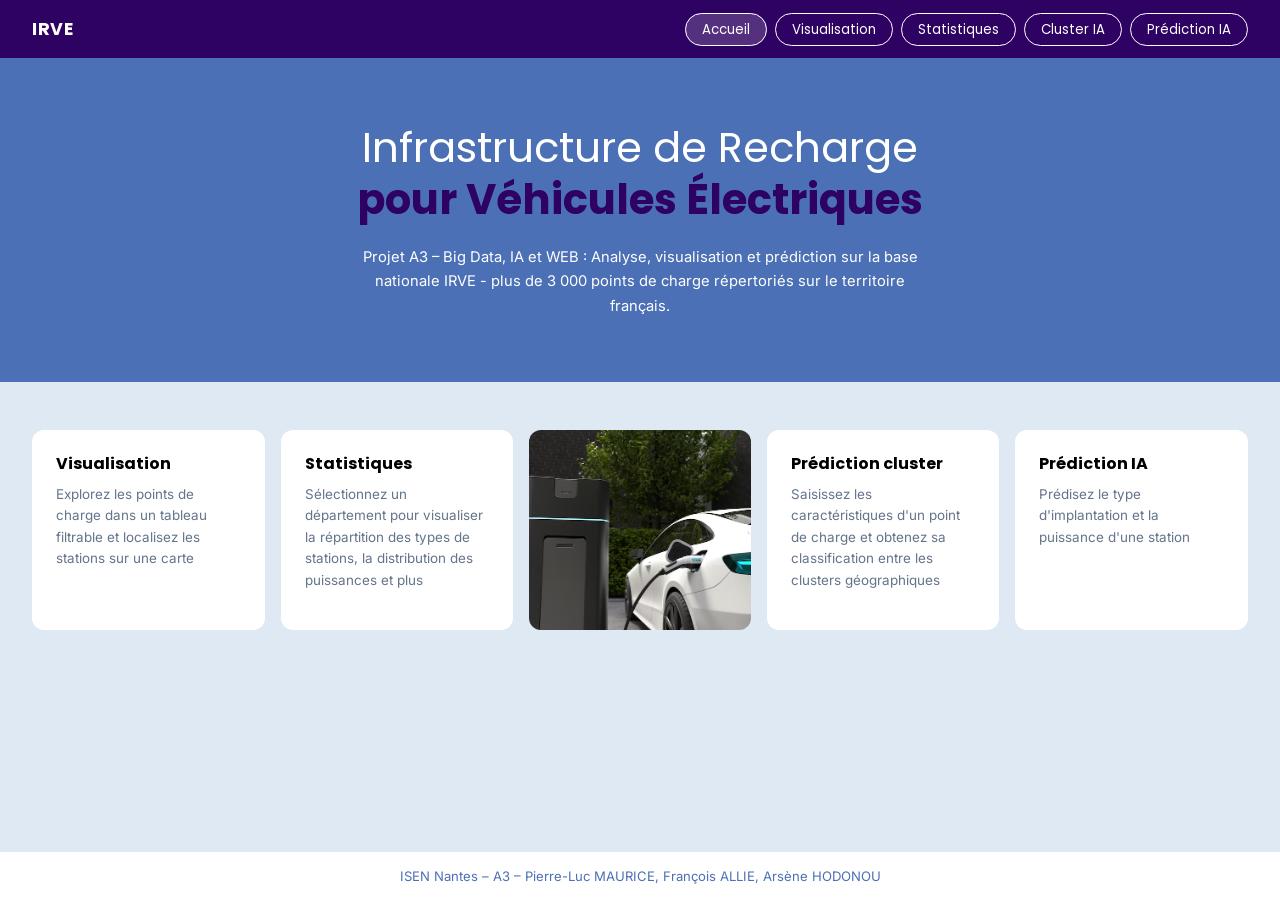
<file: front/accueil/accueil.html>
<!DOCTYPE html>
<html lang="fr">
<head>
  <meta charset="UTF-8" />
  <meta name="viewport" content="width=device-width, initial-scale=1.0" />
  <title>IRVE - Infrastructure de Recharge pour Véhicules Électriques</title>
  <link rel="preconnect" href="https://fonts.googleapis.com" />
  <link rel="preconnect" href="https://fonts.gstatic.com" crossorigin />
  <link href="https://fonts.googleapis.com/css2?family=Poppins:wght@400;700&family=Inter:wght@400&display=swap" rel="stylesheet" />
  <link rel="stylesheet" href="accueil.css" />
</head>
<body>

  <!-- ===== NAVIGATION ===== -->
  <nav class="navbar">
    <span class="navbar-logo">IRVE</span>
    <ul class="navbar-links">
      <li><a href="accueil .html" class="active">Accueil</a></li>
      <li><a href="../visualisation/visualisation.html">Visualisation</a></li>
      <li><a href="../statistiques/statistiques.html">Statistiques</a></li>
      <li><a href="../cluster/cluster.html">Cluster IA</a></li>
      <li><a href="../prediction/prediction.html">Prédiction IA</a></li>
    </ul>
  </nav>

  <!-- ===== HERO ===== -->
  <header class="hero">
    <h1>Infrastructure de Recharge<br>
      <span class="hero-subtitle">pour Véhicules Électriques</span>
    </h1>
    <p class="hero-description">
      Projet A3 – Big Data, IA et WEB : Analyse, visualisation et prédiction
      sur la base nationale IRVE - plus de 3 000 points de charge répertoriés
      sur le territoire français.
    </p>
  </header>

  <!-- ===== CARTES FONCTIONNALITÉS ===== -->
  <!-- Structure : carte | carte | image | carte | carte (une seule ligne) -->
  <main class="cards-section">
    <div class="cards-row">

        <div class="card" onclick="window.location.href='../visualisation/visualisation.html'" style="cursor: pointer;">
          <h3 class="card-title">Visualisation</h3>
          <p class="card-description">
            Explorez les points de charge dans un tableau filtrable
            et localisez les stations sur une carte
          </p>
          <a></a>
        </div>

        <div class="card" onclick="window.location.href='../statistiques/statistiques.html'" style="cursor: pointer;">
          <h3 class="card-title">Statistiques</h3>
          <p class="card-description">
            Sélectionnez un département pour visualiser la répartition
            des types de stations, la distribution des puissances et plus
          </p>
          <a></a>
        </div>

      <div class="card-image">
        <img src="../img/img_accueil.png"
             alt="Voiture électrique en charge" />
      </div>

        <div class="card" onclick="window.location.href='../cluster/cluster.html'" style="cursor: pointer;">
          <h3 class="card-title">Prédiction cluster</h3>
          <p class="card-description">
            Saisissez les caractéristiques d'un point de charge et obtenez
            sa classification entre les clusters géographiques
          </p>
          <a></a>
        </div>

        <div class="card" onclick="window.location.href='../prediction/prediction.html'" style="cursor: pointer;">
          <h3 class="card-title">Prédiction IA</h3>
          <p class="card-description">
            Prédisez le type d'implantation et la puissance d'une station
          </p>
          <a></a>
        </div>

    </div>
  </main>

  <!-- ===== FOOTER ===== -->
  <footer class="footer">
    <p>ISEN Nantes – A3 – Pierre-Luc MAURICE, François ALLIE, Arsène HODONOU</p>
  </footer>

</body>
</html>
</file>
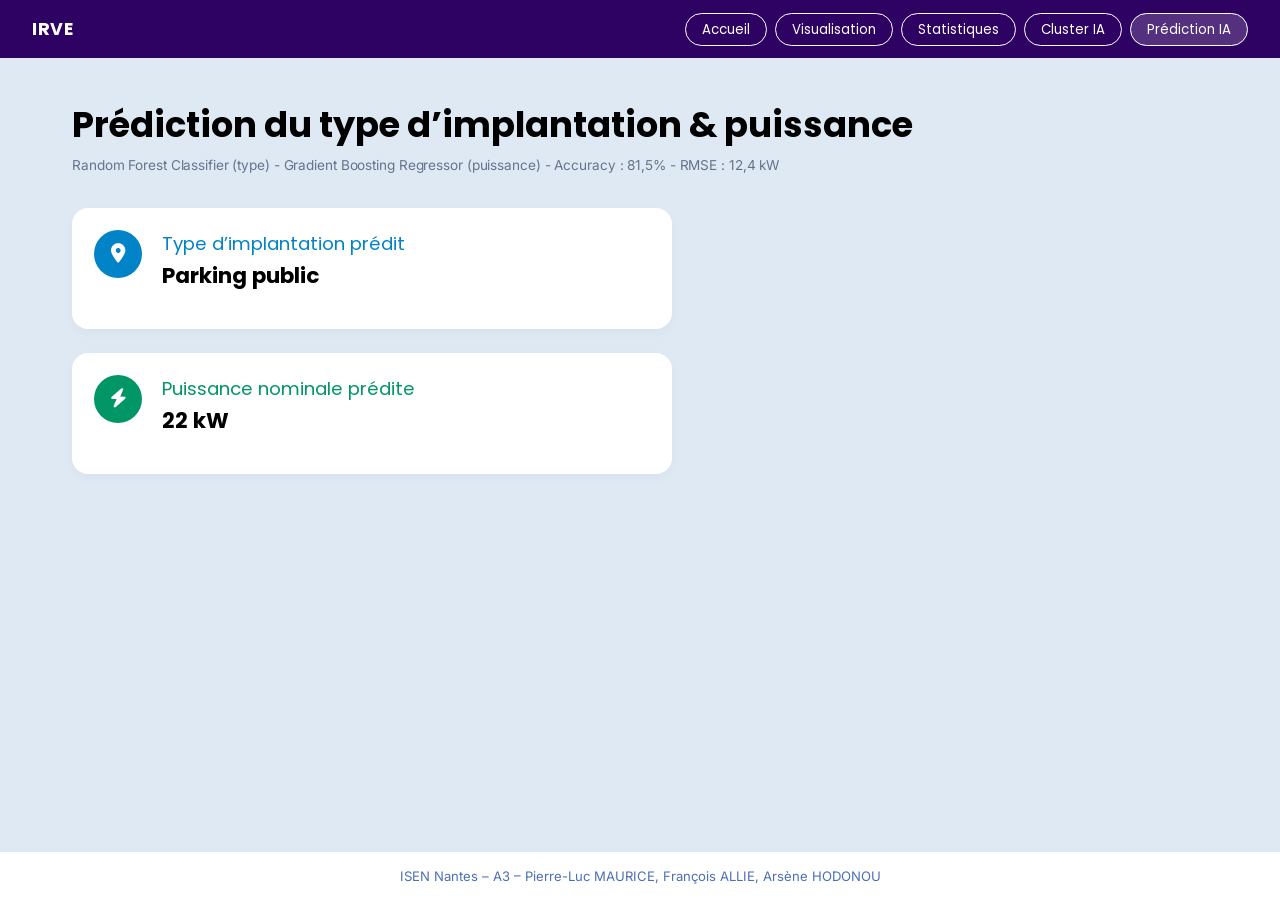
<file: front/prediction/prediction.html>
<!DOCTYPE html>
<html lang="fr">
<head>
  <meta charset="UTF-8" />
  <meta name="viewport" content="width=device-width, initial-scale=1.0" />
  <title>IRVE – Infrastructure de Recharge pour Véhicules Électriques</title>
  <link rel="preconnect" href="https://fonts.googleapis.com" />
  <link rel="preconnect" href="https://fonts.gstatic.com" crossorigin />
  <link href="https://fonts.googleapis.com/css2?family=Poppins:wght@400;700&family=Inter:wght@400&display=swap" rel="stylesheet" />
  <link rel="stylesheet" href="prediction.css" />
</head>
<body>

  <!-- ===== NAVIGATION ===== -->
  <nav class="navbar">
    <span class="navbar-logo">IRVE</span>
    <ul class="navbar-links">
      <li><a href="../accueil/accueil.html">Accueil</a></li>
      <li><a href="../visualisation/visualisation.html">Visualisation</a></li>
      <li><a href="../statistiques/statistiques.html">Statistiques</a></li>
      <li><a href="../cluster/cluster.html">Cluster IA</a></li>
      <li><a href="../prediction/prediction.html" class="active">Prédiction IA</a></li>
    </ul>
  </nav>

<link rel="stylesheet" href="https://cdnjs.cloudflare.com/ajax/libs/font-awesome/6.4.0/css/all.min.css" />

  <main class="main-container">
    
    <header class="page-header">
      <h1>Prédiction du type d’implantation & puissance</h1>
      <p class="subtitle">
        Random Forest Classifier (type) - Gradient Boosting Regressor (puissance) - 
        <span class="metric">Accuracy : 81,5%</span> - <span class="metric">RMSE : 12,4 kW</span>
      </p>
    </header>

    <section class="cards-section">
      
      <div class="card">
        <div class="card-icon blue-icon">
          <i class="fa-solid fa-location-dot"></i>
        </div>
        <div class="card-content">
          <div class="card-header-row">
            <h2 class="card-title text-blue">Type d’implantation prédit</h2>
          </div>
          <p class="card-value">Parking public</p>
        </div>
      </div>

      <div class="card">
        <div class="card-icon green-icon">
          <i class="fa-solid fa-bolt"></i>
        </div>
        <div class="card-content">
          <div class="card-header-row">
            <h2 class="card-title text-green">Puissance nominale prédite</h2>
          </div>
          <p class="card-value">22 kW</p>
        </div>
      </div>

    </section>
  </main>


  <!-- ===== FOOTER ===== -->
  <footer class="footer">
    <p>ISEN Nantes – A3 – Pierre-Luc MAURICE, François ALLIE, Arsène HODONOU</p>
  </footer>

  <script src="../env.js"></script>
  <script src="prediction.js"></script>

  </body>
</file>
<file: front/accueil/accueil.css>
/* ============================================================
   IMPORTS GOOGLE FONTS
   Poppins (titres) + Inter (corps de texte)
   ============================================================ */
@import url('https://fonts.googleapis.com/css2?family=Poppins:wght@400;700&family=Inter:wght@400&display=swap');

/* ============================================================
   RESET & BASE
   ============================================================ */
*, *::before, *::after {
  margin: 0;
  padding: 0;
  box-sizing: border-box;
}

body {
  font-family: 'Inter', sans-serif;
  background-color: #DEE9F4;
  color: #000000;
  min-height: 100vh;
  display: flex;
  flex-direction: column;
}

/* ============================================================
   NAVBAR
   ============================================================ */
.navbar {
  background-color: #2E0263;
  height: 58px;
  display: flex;
  align-items: center;
  justify-content: space-between;
  padding: 0 2rem;
  position: sticky;
  top: 0;
  z-index: 100;
}

.navbar-logo {
  font-family: 'Poppins', sans-serif;
  font-weight: 700;
  color: #FFFFFF;
  font-size: 1.1rem;
  letter-spacing: 0.5px;
}

.navbar-links {
  list-style: none;
  display: flex;
  gap: 8px;
}

.navbar-links a {
  font-family: 'Poppins', sans-serif;
  font-weight: 400;
  color: #FFFFFF;
  text-decoration: none;
  font-size: 0.83rem;
  padding: 6px 16px;
  border: 1.5px solid #FFFFFF;
  border-radius: 20px;
  transition: background-color 0.2s ease;
}

.navbar-links a:hover,
.navbar-links a.active {
  background-color: rgba(255, 255, 255, 0.18);
}

/* ============================================================
   HERO
   ============================================================ */
.hero {
  background-color: #4C70B5;
  padding: 4rem 2rem;
  text-align: center;
}

.hero h1 {
  font-family: 'Poppins', sans-serif;
  font-weight: 400;
  color: #FFFFFF;
  font-size: 2.6rem;
  line-height: 1.25;
}

.hero-subtitle {
  font-family: 'Poppins', sans-serif;
  font-weight: 700;
  color: #2E0263;
}

.hero-description {
  font-family: 'Inter', sans-serif;
  font-weight: 400;
  color: #FFFFFF;
  font-size: 0.92rem;
  line-height: 1.65;
  max-width: 580px;
  margin: 1.2rem auto 0;
}

/* ============================================================
   SECTION CARTES
   ============================================================ */
.cards-section {
  flex: 1;
  background-color: #DEE9F4;
  padding: 3rem 2rem;
}

/* Ligne unique : 2 cartes | image | 2 cartes */
.cards-row {
  display: flex;
  gap: 16px;
  width: 100%;
  align-items: stretch;
}

/* ============================================================
   CARTE
   ============================================================ */
.card {
  background-color: #FFFFFF;
  border-radius: 12px;
  padding: 1.3rem 1.5rem 1.8rem;
  flex: 1;
  display: flex;
  flex-direction: column;
}

.card:hover{
  background-color: rgba(255, 255, 255, 0.18);
}

.card-title {
  font-family: 'Poppins', sans-serif;
  font-weight: 700;
  font-size: 1rem;
  color: #000000;
  margin-bottom: 0.5rem;
}

.card-description {
  font-family: 'Inter', sans-serif;
  font-weight: 400;
  font-size: 0.84rem;
  color: #64748B;
  line-height: 1.6;
  flex: 1;
}



/* ============================================================
   IMAGE CENTRALE
   ============================================================ */
.card-image {
  flex: 1.2;
  border-radius: 12px;
  overflow: hidden;
  min-height: 200px;
}

.card-image img {
  width: 100%;
  height: 100%;
  object-fit: cover;
  display: block;
}

/* ============================================================
   FOOTER
   ============================================================ */
.footer {
  background-color: #FFFFFF;
  text-align: center;
  padding: 1rem 2rem;
  font-family: 'Inter', sans-serif;
  font-weight: 400;
  font-size: 0.82rem;
  color: #4C70B5;
}

/* ============================================================
   RESPONSIVE
   ============================================================ */
@media (max-width: 900px) {
  .navbar-links a {
    font-size: 0.72rem;
    padding: 5px 10px;
  }

  .hero h1 {
    font-size: 1.75rem;
  }

  .cards-row {
    flex-wrap: wrap;
  }

  .card {
    flex: 1 1 calc(50% - 16px);
  }

  .card-image {
    flex: 1 1 100%;
    min-height: 180px;
    order: -1;
  }
}

@media (max-width: 500px) {
  .card {
    flex: 1 1 100%;
  }
}
</file>
<file: front/prediction/prediction.css>
/* ============================================================
   IMPORTS GOOGLE FONTS
   Poppins (titres) + Inter (corps de texte)
   ============================================================ */
@import url('https://fonts.googleapis.com/css2?family=Poppins:wght@400;700&family=Inter:wght@400&display=swap');

/* ============================================================
   RESET & BASE
   ============================================================ */
*, *::before, *::after {
  margin: 0;
  padding: 0;
  box-sizing: border-box;
}

body {
  font-family: 'Inter', sans-serif;
  background-color: #DEE9F4;
  color: #000000;
  min-height: 100vh;
  display: flex;
  flex-direction: column;
}



/* ============================================================
   NAVBAR
   ============================================================ */
.navbar {
  background-color: #2E0263;
  height: 58px;
  display: flex;
  align-items: center;
  justify-content: space-between;
  padding: 0 2rem;
  position: sticky;
  top: 0;
  z-index: 100;
}

.navbar-logo {
  font-family: 'Poppins', sans-serif;
  font-weight: 700;
  color: #FFFFFF;
  font-size: 1.1rem;
  letter-spacing: 0.5px;
}

.navbar-links {
  list-style: none;
  display: flex;
  gap: 8px;
}

.navbar-links a {
  font-family: 'Poppins', sans-serif;
  font-weight: 400;
  color: #FFFFFF;
  text-decoration: none;
  font-size: 0.83rem;
  padding: 6px 16px;
  border: 1.5px solid #FFFFFF;
  border-radius: 20px;
  transition: background-color 0.2s ease;
}

.navbar-links a:hover,
.navbar-links a.active {
  background-color: rgba(255, 255, 255, 0.18);
}


.main-container {
  flex: 1;
  max-width: 1200px;
  width: 100%;
  margin: 0 auto;
  padding: 40px 2rem;
}

.page-header {
  margin-bottom: 35px;
}

.page-header h1 {
  font-family: 'Poppins', sans-serif;
  font-size: 2.2rem;
  font-weight: 700;
  color: #000000;
  margin-bottom: 6px;
}

.page-header .subtitle {
  font-family: 'Inter', sans-serif;
  color: #64748b;
  font-size: 0.85rem;
  letter-spacing: -0.1px;
}

.cards-section {
  display: flex;
  flex-direction: column;
  gap: 24px;
  max-width: 600px; /* Aligné sur le format compact de la maquette */
  margin-top: 30px;
}

.card {
  background-color: #FFFFFF;
  border-radius: 16px;
  padding: 22px;
  display: flex;
  gap: 20px;
  box-shadow: 0 4px 12px rgba(0, 0, 0, 0.03);
}

/* Icônes circulaires */
.card-icon {
  width: 48px;
  height: 48px;
  border-radius: 50%;
  display: flex;
  justify-content: center;
  align-items: center;
  font-size: 1.2rem;
  flex-shrink: 0;
}

.blue-icon {
  background-color: #0084c7;
  color: #FFFFFF;
}

.green-icon {
  background-color: #009665;
  color: #FFFFFF;
}

/* Bloc de contenu de la carte */
.card-content {
  flex: 1;
  display: flex;
  flex-direction: column;
}

.card-hint {
  font-size: 0.75rem;
  color: #cbd5e1; /* Le petit "Fra..." très discret */
  margin-bottom: 2px;
}

.card-header-row {
  display: flex;
  justify-content: space-between;
  align-items: center;
}

.card-title {
  font-family: 'Poppins', sans-serif;
  font-size: 1.15rem;
  font-weight: 400; /* Plus fin comme sur l'image */
}

.text-blue { color: #0084c7; }
.text-green { color: #009665; }

/* Badges de pourcentage */
.badge {
  font-size: 0.75rem;
  font-weight: 700;
  padding: 4px 14px;
  border-radius: 12px;
}

.badge-blue {
  background-color: #e0f2fe;
  color: #0084c7;
}

.badge-green {
  background-color: #e6f7f0;
  color: #009665;
}

.card-value {
  font-family: 'Poppins', sans-serif;
  font-size: 1.35rem;
  font-weight: 700;
  color: #000000;
  margin-top: 2px;
  margin-bottom: 15px;
}

/* Barres de progression */
.progress-bar-container {
  width: 100%;
  height: 8px;
  background-color: #f1f5f9;
  border-radius: 4px;
  overflow: hidden;
}

.progress-bar {
  height: 100%;
  border-radius: 4px;
}

.bg-blue { background-color: #0084c7; }
.bg-green { background-color: #009665; }


/* ============================================================
   FOOTER
   ============================================================ */
.footer {
  background-color: #FFFFFF;
  text-align: center;
  padding: 1rem 2rem;
  font-family: 'Inter', sans-serif;
  font-weight: 400;
  font-size: 0.82rem;
  color: #4C70B5;
}
</file>
